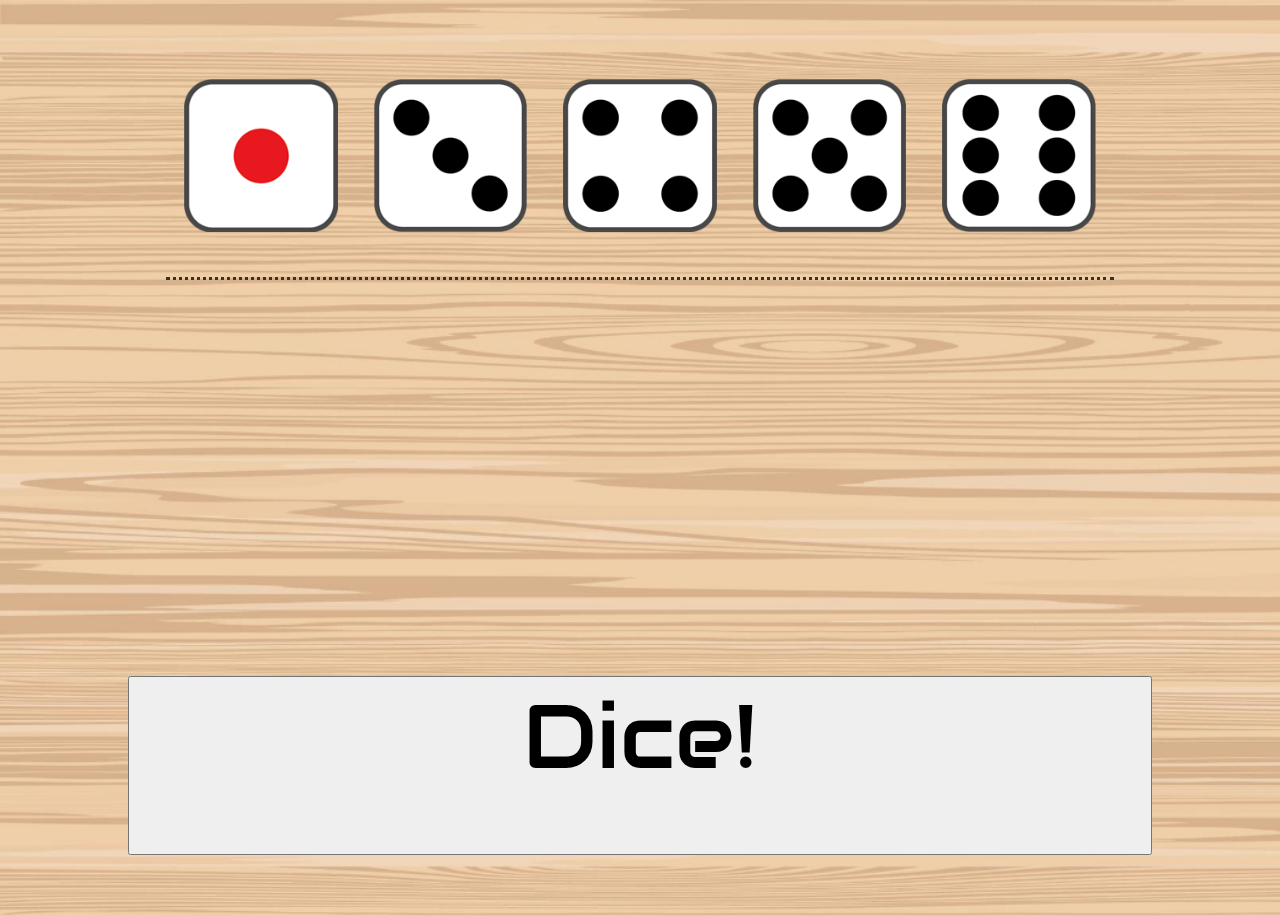
<file: dice/index.html>
﻿<!DOCTYPE html>
<html>
<head>
  <meta charset="utf-8">
  <title>DiceGame</title>
  <!--google web fontの読み込み-->
  <link rel="preconnect" href="https://fonts.gstatic.com">
  <link href="https://fonts.googleapis.com/css2?family=Audiowide&display=swap" rel="stylesheet">
  <link rel="stylesheet" href="css/main.css"/>
</head>
<body>
  <div id="dices">
    <img src="images/dice1.png">
    <img src="images/dice2.png" class="diceHidden">
    <img src="images/dice3.png" class="diceOut">
    <img src="images/dice4.png">
    <img src="images/dice5.png">
    <img src="images/dice6.png">
  </div>
  <div id="dice">
    <img src="images/dice3.png" class="diceIn">
  </div>
  <form>
    <button type="submit">Dice!<span class="result">Count:2 Total:600</span></button>
  </form>
</body>
</html>
</file>
<file: dice/css/main.css>
body {
	/*�w�i�ɉ摜��ݒ�*/
	background: url(../images/bg.jpg);
	/*�w�i�摜�ŗ̈�𕢂��悤�ɂ���*/
	background-size: cover;
	/*���s���Ă����ʂ̏c���������Ƃ���*/
	height: 100vh;
	/*�t���b�N�X�{�b�N�X���g���Ďq�v�f����ׂ�*/
	display: flex;
	/*���ׂ�����͏c*/
	flex-direction: column;
	/*���̕��ׂ��q�v�f�������ϓ��ɔz�u����*/
	justify-content: space-around;
	/*���̕��ׂ��q�v�f�����͉�ʂɑ΂��Đ^�񒆂ɕ��Ԃ悤�ɂ���*/
	align-items: center;
}

#dices {
	display: flex;
	justify-content: space-around;
	padding-bottom: 3vh;
	border-bottom: 3px dotted #333;
}

#dices img {
	width: 12vw;
	height: 12vw;
	max-width: 170px;
	margin: 2vmin;
}

#dice img {
	/*�ŏ��͓����ɂ��Č����Ȃ��悤�ɂ��Ă���*/
	opacity: 0;
}

button {
	/*google�t�H���g�̐ݒ�*/
	font-family: 'Audiowide', cursive;
	width: 80vw;
	font-size: 10vmin;
}

button:hover {
	/*�{�^���ɃJ�[�\�����ڂ������Ɏw�}�[�N�ɂ���*/
	cursor: pointer;
}

button span {
	font-size: 5vmin;
	opacity: 0;
}
.diceHidden {
	display: none;
}

.diceOut {
	/*diceout�Ƃ������̃A�j���[�V�������w��*/
	animation-name: diceOut;
	/*���̃A�j���[�V�����̊J�n��1.5�b�x�点��*/
	animation-delay: 1.5s;
	/*�A�j���[�V�����̎��Ԃ�2�b*/
	animation-duration: 2s;
	/*�A�j���[�V�������I������Ƃ��̏�Ԃ��I����ɂ��ۂ�*/
	animation-fill-mode: forwards;
}

/*�A�j���[�V�����̍쐬(���O��diceOut)*/
@keyframes diceOut {
	/*to�͍Ō�̏�Ԃ��w��*/
	/*���X�ɓ����ɂ��Ȃ��畝���O�ɂ��Ă����A�j���[�V����*/
	to{
		width:  0;
		margin: 0;
		opacity: 0;
	}
}
.diceIn {
	animation-name: diceIn;
	animation-delay: 0.5s;
	animation-duration: 1s;
	animation-fill-mode: forwards;
}

@keyframes diceIn {
	/*from�͍ŏ��̏�Ԃ��w��*/
	from {
		width:0;
		height: 0;
		opacity: 0;
		/*x����]�̐ݒ�ŏ���0*/
		transform: rotateX(0);
	}
	to {
		width: 15vw;
		height: 15vw;
		opacity: 1;
		/*�Ō��360�x�i1��])*/
		transform: rotateX(360deg);
	}
}
.result {
	display: block;
	animation-name: result;
	animation-delay: 1.5s;
	animation-duration: 1s;
	animation-fill-mode: forwards;
}

@keyframes result {
	from {
		opacity:0;
	}

	to {
		opacity: 1;
	}
}
</file>
